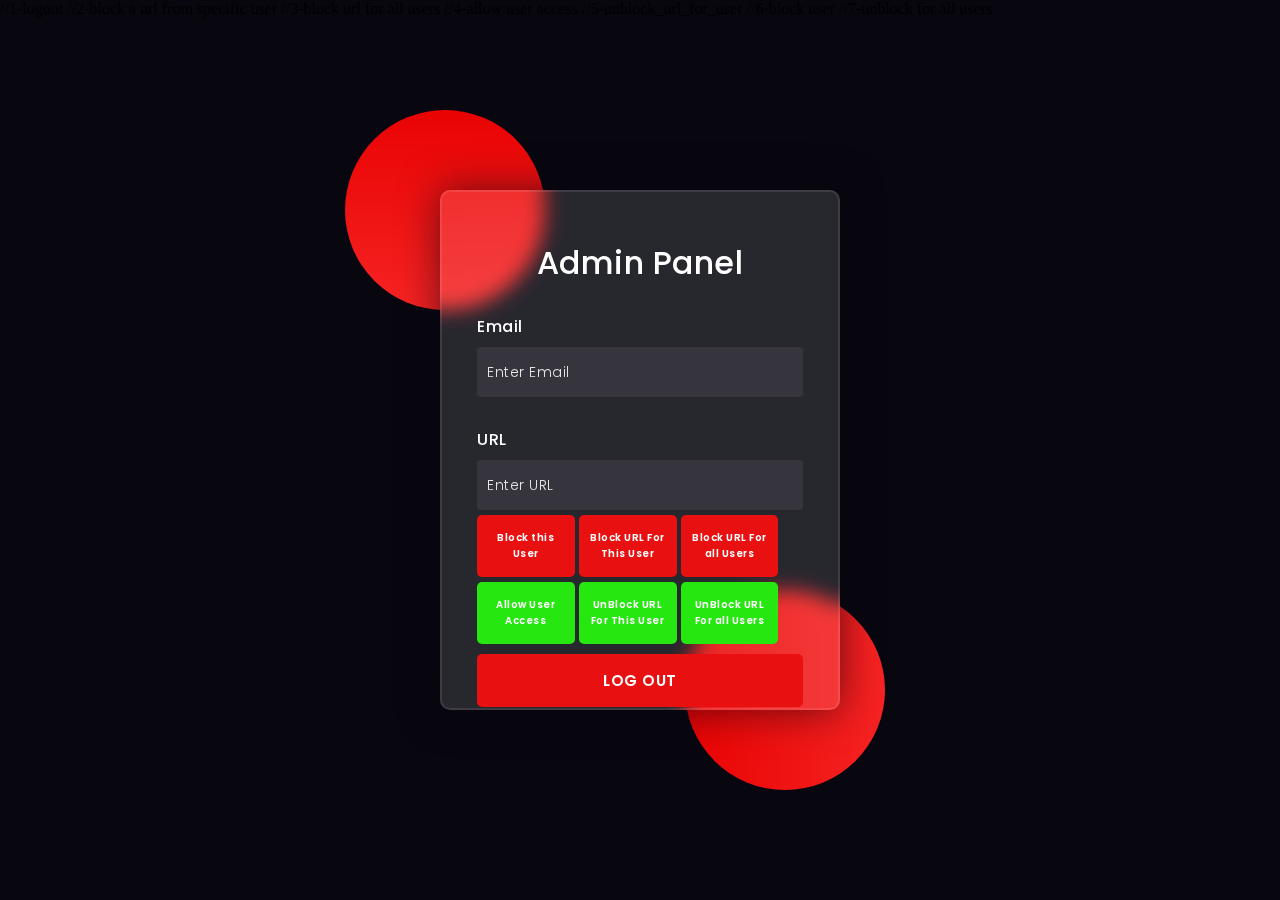
<file: templates/admin.html>
<!DOCTYPE html>
<html lang="en">
<head>
    <!-- Design by foolishdeveloper.com -->
    <title>Login Panel</title>
 
    <link rel="preconnect" href="https://fonts.gstatic.com">
    <link rel="stylesheet" href="https://cdnjs.cloudflare.com/ajax/libs/font-awesome/5.15.4/css/all.min.css">
    <link href="https://fonts.googleapis.com/css2?family=Poppins:wght@300;500;600&display=swap" rel="stylesheet">
    
    <!-- Stylesheet -->
    <style media="screen">
        /* CSS styles... */ 
        *,
*:before,
*:after{
    padding: 0;
    margin: 0;
    box-sizing: border-box;
}
body{
    background-color: #080710;
}
.background{
    width: 430px;
    height: 520px;
    position: absolute;
    transform: translate(-50%,-50%);
    left: 50%;
    top: 50%;
}
.background .shape{
    height: 200px;
    width: 200px;
    position: absolute;
    border-radius: 50%;
}
.shape:first-child{
    background: linear-gradient(
        #e90303,
        #f62323
    );
    left: -80px;
    top: -80px;
}
.shape:last-child{
    background: linear-gradient(
        to right,
        #e90303,
        #f62323
    );
    right: -30px;
    bottom: -80px;
}
form{
    height: 520px;
    width: 400px;
    background-color: rgba(255,255,255,0.13);
    position: absolute;
    transform: translate(-50%,-50%);
    top: 50%;
    left: 50%;
    border-radius: 10px;
    backdrop-filter: blur(10px);
    border: 2px solid rgba(255,255,255,0.1);
    box-shadow: 0 0 40px rgba(8,7,16,0.6);
    padding: 50px 35px;
}
form *{
    font-family: 'Poppins',sans-serif;
    color: #ffffff;
    letter-spacing: 0.5px;
    outline: none;
    border: none;
}
form h3{
    font-size: 32px;
    font-weight: 500;
    line-height: 42px;
    text-align: center;
}

label{
    display: block;
    margin-top: 30px;
    font-size: 16px;
    font-weight: 500;
}
input{
    display: block;
    height: 50px;
    width: 100%;
    background-color: rgba(255,255,255,0.07);
    border-radius: 3px;
    padding: 0 10px;
    margin-top: 8px;
    font-size: 14px;
    font-weight: 300;
}
::placeholder{
    color: #e5e5e5;
}



.btn.btn1 {
    margin-top: 5px;
    width: 30%;
    background-color: #e81010;
    color: #ffffff;
    padding: 15px 10px;
    font-size: 10px;
    font-weight: 600;
    border-radius: 5px;
    cursor: pointer;
}
.btn.btn2 {
    margin-top: 5px;
    width: 30%;
    background-color: #e81010;
    color: #ffffff;
    padding: 15px 10px;
    font-size: 10px;
    font-weight: 600;
    border-radius: 5px;
    cursor: pointer;
}
.btn.btn3 {
    margin-top: 5px;
    width: 30%;
    background-color: #e81010;
    color: #ffffff;
    padding: 15px 10px;
    font-size: 10px;
    font-weight: 600;
    border-radius: 5px;
    cursor: pointer;
}
.btn.btn4 {
    margin-top: 5px;
    width: 30%;
    background-color: #26e810;
    color: #ffffff;
    padding: 15px 10px;
    font-size: 10px;
    font-weight: 600;
    border-radius: 5px;
    cursor: pointer;
}
.btn.btn5 {
    margin-top: 5px;
    width: 30%;
    background-color: #26e810;
    color: #ffffff;
    padding: 15px 10px;
    font-size: 10px;
    font-weight: 600;
    border-radius: 5px;
    cursor: pointer;
}
.btn.btn6 {
    margin-top: 5px;
    width: 30%;
    background-color: #26e810;
    color: #ffffff;
    padding: 15px 10px;
    font-size: 10px;
    font-weight: 600;
    border-radius: 5px;
    cursor: pointer;
}
.btn.btn7 {
    margin-top: 10px;
    width: 100%;
    background-color: #e81010;
    color: #ffffff;
    padding: 15px 10px;
    font-size: 15px;
    font-weight: 600;
    border-radius: 5px;
    cursor: pointer;
}

.social{
  margin-top: 30px;
  display: flex;
}
.social div{
  background: red;
  width: 150px;
  border-radius: 3px;
  padding: 5px 10px 10px 5px;
  background-color: rgba(255,255,255,0.27);
  color: #eaf0fb;
  text-align: center;
}
.social div:hover{
  background-color: rgba(255,255,255,0.47);
}
.social .fb{
  margin-left: 25px;
}
.social i{
  margin-right: 4px;
}
    </style>
</head>
<body>
    <div class="background">
        <div class="shape"></div>
        <div class="shape"></div>
    </div>
    <form id="adminForm" action="" method="POST">
        <h3>Admin Panel</h3>

        <label for="email">Email</label>
        <input type="text" name="email" placeholder="Enter Email" id="email">

        <label for="url">URL</label>
        <input type="text" name="url" placeholder="Enter URL" id="url">

        <button type="button" class="btn btn1" data-action="block_user">Block this User</button>
        <button type="button" class="btn btn2" data-action="block_url_for_user">Block URL For This User</button>
        <button type="button" class="btn btn3" data-action="block_url_for_all">Block URL For all Users</button>
        <button type="button" class="btn btn4" data-action="allow_user_access">Allow User Access</button>
        <button type="button" class="btn btn5" data-action="unblock_url_for_user">UnBlock URL For This User</button>
        <button type="button" class="btn btn6" data-action="unblock_url_for_all">UnBlock URL For all Users</button>  
        <button type="button" class="btn btn7" onclick="logout()">LOG OUT</button>
    </form>
    //1-logout
    <script>
	 function logout() {
                    // You can add any additional logic here before logging out
    
                    // Redirect to the logout route in your Flask app
                    window.location.href = '/logout';
                }
    </script>
    //2-block a url from specific user 
    <script>
    document.addEventListener('DOMContentLoaded', (event) => {
    function blockUrlForUser(event) {
        event.preventDefault(); // Prevent form submission

        const email = document.getElementById('email').value;
        const url = document.getElementById('url').value;

        if (!email || !url) {
            alert('Please enter both email and URL.');
            return;
        }

        const formData = new FormData();
        formData.append('email', email);
        formData.append('url', url);

        fetch('/admin/block_url_for_user', {
            method: 'POST',
            body: formData,
        })
        .then(response => response.json())
        .then(data => {
            if (data.message) {
                alert(data.message);
                document.getElementById('email').value = '';
                document.getElementById('url').value = '';
            } else if (data.error) {
                alert(data.error);
            }
        })
        .catch(error => {
            console.error('Error:', error);
            alert('An error occurred while processing your request.');
        });
    }

    const blockUrlButton = document.querySelector('.btn.btn2');
    if (blockUrlButton) {
        blockUrlButton.addEventListener('click', blockUrlForUser);
    } else {
        console.log('Button not found');
    }
});

    </script> 
    //3-block url for all users 
    <script>    
    document.addEventListener('DOMContentLoaded', () => {
    function blockUrlForAll(event) {
        event.preventDefault(); // Prevent form submission

        const url = document.getElementById('url').value;

        if (!url) {
            alert('Please enter a URL.');
            return;
        }

        const formData = new FormData();
        formData.append('url', url);

        fetch('/admin/block_url_for_all', {
            method: 'POST',
            body: formData,
        })
        .then(response => response.json())
        .then(data => {
            if (data.message) {
                alert(data.message);
                document.getElementById('url').value = '';
            } else if (data.error) {
                alert(data.error);
            }
        })
        .catch(error => {
            console.error('Error:', error);
            alert('An error occurred while processing your request.');
        });
    }

    const blockUrlForAllButton = document.querySelector('.btn.btn3');
    if (blockUrlForAllButton) {
        blockUrlForAllButton.addEventListener('click', blockUrlForAll);
    } else {
        console.log('Button not found');
    }
});

    </script>   
    //4-allow user access 
    <script>
        document.addEventListener('DOMContentLoaded', () => {
    function allowUserAccess(event) {
        event.preventDefault(); // Prevent form submission

        const email = document.getElementById('email').value;

        if (!email) {
            alert('Please enter an email.');
            return;
        }

        const formData = new FormData();
        formData.append('email', email);

        fetch('/admin/allow_user_access', {
            method: 'POST',
            body: formData,
        })
        .then(response => response.json())
        .then(data => {
            if (data.message) {
                alert(data.message);
                document.getElementById('email').value = '';
            } else if (data.error) {
                alert(data.error);
            }
        })
        .catch(error => {
            console.error('Error:', error);
            alert('An error occurred while processing your request.');
        });
    }

    const allowAccessButton = document.querySelector('.btn.btn4');
    if (allowAccessButton) {
        allowAccessButton.addEventListener('click', allowUserAccess);
    } else {
        console.log('Button not found');
    }
});

    </script>     
    //5-unblock_url_for_user 
    <script>
        document.addEventListener('DOMContentLoaded', () => {
    function unblockUrlForUser(event) {
        event.preventDefault(); // Prevent form submission

        const email = document.getElementById('email').value;
        const url = document.getElementById('url').value;

        if (!email || !url) {
            alert('Please enter both email and URL.');
            return;
        }

        const formData = new FormData();
        formData.append('email', email);
        formData.append('url', url);

        fetch('/admin/unblock_url_for_user', {
            method: 'POST',
            body: formData,
        })
        .then(response => response.json())
        .then(data => {
            if (data.message) {
                alert(data.message);
                document.getElementById('email').value = '';
                document.getElementById('url').value = '';
            } else if (data.error) {
                alert(data.error);
            }
        })
        .catch(error => {
            console.error('Error:', error);
            alert('An error occurred while processing your request.');
        });
    }

    const unblockUrlButton = document.querySelector('.btn.btn5');
    if (unblockUrlButton) {
        unblockUrlButton.addEventListener('click', unblockUrlForUser);
    } else {
        console.log('Button not found');
    }
});

    </script>    
    //6-block user 
    <script>    
        document.addEventListener('DOMContentLoaded', () => {
    function blockUser(event) {
        event.preventDefault(); // Prevent form submission

        const email = document.getElementById('email').value;

        if (!email) {
            alert('Please enter an email.');
            return;
        }

        const formData = new FormData();
        formData.append('email', email);

        fetch('/admin/block_user', {
            method: 'POST',
            body: formData,
        })
        .then(response => response.json())
        .then(data => {
            if (data.message) {
                alert(data.message);
                document.getElementById('email').value = '';
            } else if (data.error) {
                alert(data.error);
            }
        })
        .catch(error => {
            console.error('Error:', error);
            alert('An error occurred while processing your request.');
        });
    }

    const blockUserButton = document.querySelector('.btn.btn1');
    if (blockUserButton) {
        blockUserButton.addEventListener('click', blockUser);
    } else {
        console.log('Button not found');
    }
});

    </script> 
    //7-unblock for all users 
    <script>   
      document.addEventListener('DOMContentLoaded', () => {
    function unblockAllUsers(event) {
        event.preventDefault(); // Prevent form submission

        const url = document.getElementById('url').value;

        if (!url) {
            alert('Please enter a URL.');
            return;
        }

        const formData = new FormData();
        formData.append('url', url);

        fetch('/admin/unblock_all_users', {
            method: 'POST',
            body: formData,
        })
        .then(response => response.json())
        .then(data => {
            if (data.message) {
                alert(data.message);
                document.getElementById('url').value = '';
            } else if (data.error) {
                alert(data.error);
            }
        })
        .catch(error => {
            console.error('Error:', error);
            alert('An error occurred while processing your request.');
        });
    }

    const unblockAllUsersButton = document.querySelector('.btn.btn6'); // Assuming .btn.btn6 is the class for your button
    if (unblockAllUsersButton) {
        unblockAllUsersButton.addEventListener('click', unblockAllUsers);
    } else {
        console.log('Button not found');
    }
});


    </script>


</body>
</html>
</file>
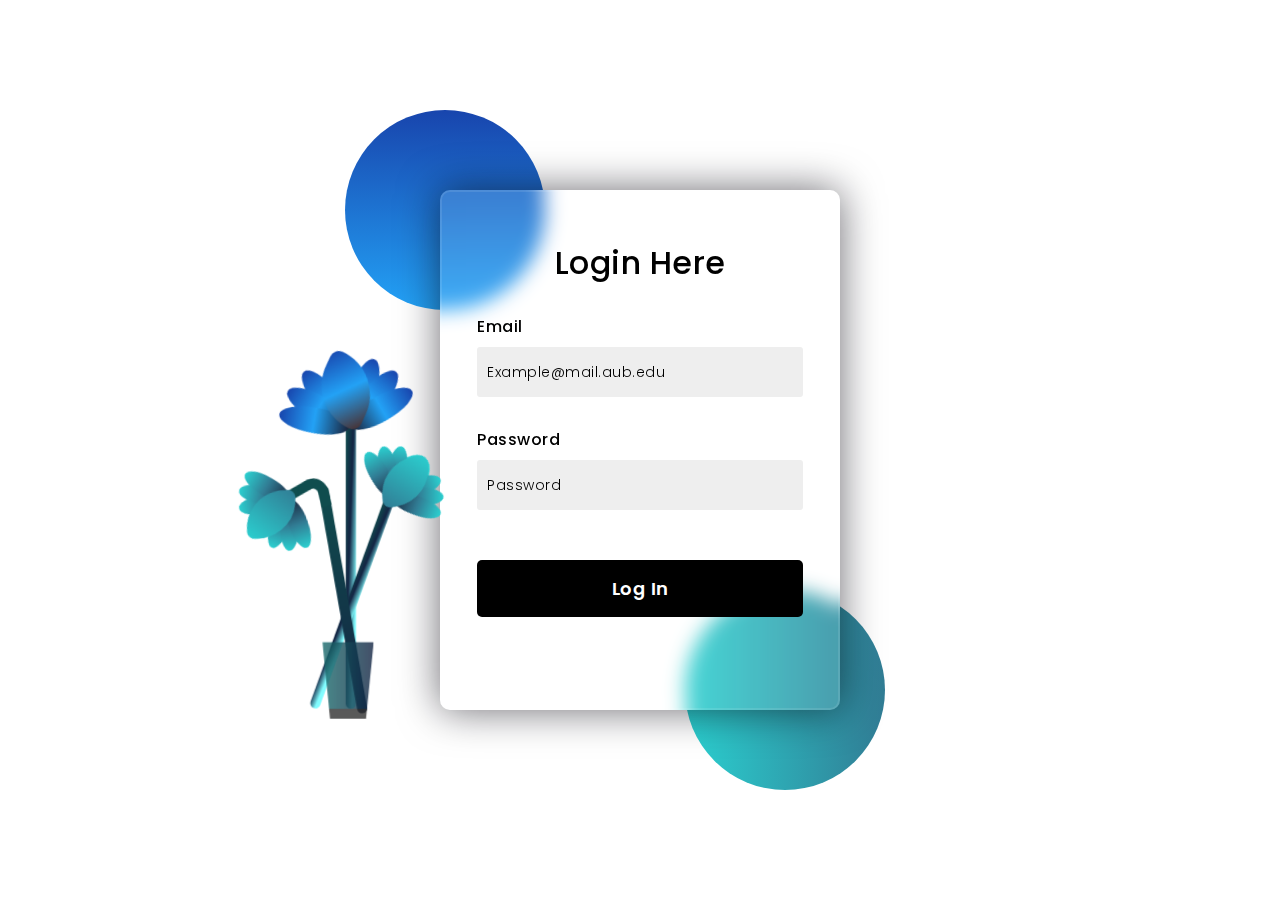
<file: templates/login.html>
<!DOCTYPE html>
<html lang="en">
<head>
  <!-- Design by foolishdeveloper.com -->
    <title>NATproxy</title>
 
    <link rel="preconnect" href="https://fonts.gstatic.com">
    <link rel="stylesheet" href="https://cdnjs.cloudflare.com/ajax/libs/font-awesome/5.15.4/css/all.min.css">
    <link href="https://fonts.googleapis.com/css2?family=Poppins:wght@300;500;600&display=swap" rel="stylesheet">
    <!--Stylesheet-->
    <style media="screen">
      *,
*:before,
*:after{
    padding: 0;
    margin: 0;
    box-sizing: border-box;
}
body{
    background-color: #e7e6f0;
}
.background{
    width: 430px;
    height: 520px;
    position: absolute;
    transform: translate(-50%,-50%);
    left: 50%;
    top: 50%;
}
.background .shape{
    height: 200px;
    width: 200px;
    position: absolute;
    border-radius: 50%;
}
.shape:first-child{
    background: linear-gradient(
        #1845ad,
        #23a2f6
    );
    left: -80px;
    top: -80px;
}
.shape:last-child{
    background: linear-gradient(
        to right,
        #2bd0d0,
        #317c94
    );
    right: -30px;
    bottom: -80px;
}
form{
    height: 520px;
    width: 400px;
    background-color: rgba(255,255,255,0.13);
    position: absolute;
    transform: translate(-50%,-50%);
    top: 50%;
    left: 50%;
    border-radius: 10px;
    backdrop-filter: blur(10px);
    border: 2px solid rgba(255,255,255,0.1);
    box-shadow: 0 0 40px rgba(8,7,16,0.6);
    padding: 50px 35px;
}
form *{
    font-family: 'Poppins',sans-serif;
    color: #000000;
    letter-spacing: 0.5px;
    outline: none;
    border: none;
}
form h3{
    font-size: 32px;
    font-weight: 500;
    line-height: 42px;
    text-align: center;
}

label{
    display: block;
    margin-top: 30px;
    font-size: 16px;
    font-weight: 500;
}
input{
    display: block;
    height: 50px;
    width: 100%;
    background-color: rgb(238, 238, 238);
    border-radius: 3px;
    padding: 0 10px;
    margin-top: 8px;
    font-size: 14px;
    font-weight: 300;
}
::placeholder{
    color: #000000;
}
button{
    margin-top: 50px;
    width: 100%;
    background-color: #000000;
    color: #ffffff;
    padding: 15px 0;
    font-size: 18px;
    font-weight: 600;
    border-radius: 5px;
    cursor: pointer;
}
.social{
  margin-top: 30px;
  display: flex;
}
.social div{
  background: red;
  width: 150px;
  border-radius: 3px;
  padding: 5px 10px 10px 5px;
  background-color: rgba(255,255,255,0.27);
  color: #ffffff;
  text-align: center;
}
.social div:hover{
  background-color: rgba(255,255,255,0.47);
}
.social .fb{
  margin-left: 25px;
}
.social i{
  margin-right: 4px;
}
*,
*::after,
*::before{
    padding: 0;
    margin: 0;
    box-sizing: border-box;
}

:root{
    --color-bg: linear-gradient(to top,#ffffff,#ffffff);
    --color-glass:linear-gradient(to left,#142544,#1a9092);
    --color-water:linear-gradient(to left,#142544,#1b6d6e);
}

body{
    background-image:var(--color-bg);
    min-height: 100vh;
    display: flex;
    justify-content: center;
    align-items:flex-end;
    overflow: hidden;
}

.flower {
            position: absolute;
            left: -35%;
            bottom: -7.7%;
            transform: scale(0.57); /* Adjusted scale to make the flower smaller */
            z-index: -1; /* Pushing it behind the form */
        }
.flower__glass{
    width:10vmin;
    height: 15vmin;
    background-image: var(--color-glass);
    clip-path: polygon(0 0, 100% 0, 85% 100%, 15% 100%);
    opacity: .8;
    position: relative;
}

.flower__glass::after{
    content: '';
    position: absolute;
    bottom: 0;
    left: 0;
    background-color: #303030;
    width: 100%;
    height: 2vmin;
}

.flower__glass::before{
    content: '';
    position: absolute;
    bottom: 0;
    left: 0;
    background-image: var(--color-water);
    width: 100%;
    height: 15vmin;
}

.f-wrapper{
    position: absolute;
    left: 45%;
    bottom: 2vmin;
}

.f-wrapper--2{
    left: 50%;
    bottom: 5%;
    transform-origin: 10% left;
    transform: rotate(20deg);
}

.f-wrapper--3{
    left: 30%;
    bottom: 5%;
    transform-origin: 10% left;
    transform: rotate(-10deg);
}

.f-wrapper--3 .flower__line{
    height: 45vmin;
    position: relative;
}

.f-wrapper--3 .flower__line::after{
    content: '';
    position: absolute;
    left:0;
    top: 0;
    width: 6vmin;
    height: 6vmin;
    transform: translate(-69%,-30%) rotate(-5deg);
    border-radius:10vmin 10vmin 0 0;
    border: 2vmin solid  #104d4e;
    border-bottom: transparent;
    border-left: transparent;
}

.f-wrapper--3 .flower__line::before{
    content: '';
    position: absolute;
    left:-40%;
    top: -1%;
    width: 6vmin;
    height: 2vmin;
    transform-origin: right;
    transform: translate(-100%,-80%) rotate(-20deg);
    background-color: #104d4e;
    border-radius: 2vmin;
}

.f-wrapper--3 .flower__line{
    background-image: linear-gradient(to top,#142544,#104d4e);
}


.f-wrapper--2 .flower__line{
    height: 45vmin;
}

.f-wrapper--2 .f{
    transform: translateX(-50%) rotate(20deg);
}

.f-wrapper--3 .f{
    transform: translate(-350%,-50%) rotate(-120deg);
}

.f-wrapper--2 .flower__leaf:not(:first-child){
    width: 3.8vmin;
    height: 10vmin;
    background-image: linear-gradient(to bottom, #2bd0d0 ,#317c94, #1a233a 99%);
}

.f-wrapper--3 .flower__leaf:not(:first-child){
    width: 3.8vmin;
    height: 10vmin;
    background-image: linear-gradient(to bottom, #2bd0d0 ,#317c94, #1a233a 99%);
}

.f-wrapper--3 .flower__leaf--1{
    width: 8vmin;
    height: 10vmin;
    bottom: 2vmin;
    background-color: #2bd0d0;
}

.f-wrapper--2 .flower__leaf--1{
    width: 8vmin;
    height: 10vmin;
    bottom: 2vmin;
    background-color: #2bd0d0;
}

.f-wrapper--2 .f .flower__leaf--8{
    width: 10vmin;
    height: 9vmin;
    bottom: 3vmin;
    left: -30%;
    transform: rotate(-50deg);
    background-image: linear-gradient(to left bottom, #2bd0d0 ,#317c94);;
}

.f-wrapper--3 .f .flower__leaf--8{
    width: 10vmin;
    height: 9vmin;
    left: -10% !important;
    background-image: linear-gradient(to left bottom, #2bd0d0 ,#317c94);;
}

.flower__line{
    width: 2vmin;
    height: 56vmin;
    background-image: linear-gradient(to left top,#82fdff 20%,#142544,#104d4e);
    border-radius: 4vmin;
}

.f{
    position: absolute;
    top: 1vmin;
    left: 50%;
    transform: translateX(-50%) rotate(-10deg);
    width: 2vmin;
    height: 2vmin;
}


.flower__leaf{
    position: absolute;
    left: 50%;
    bottom: 2vmin;
    transform: translateX(-50%);
    width: 5vmin;
    height: 14vmin;
    background-image: linear-gradient(to bottom, #1845ad ,#23a2f6, #1a233a 99%);

    clip-path: ellipse(50% 50% at 50% 50%);
    transform-origin: center bottom;
    animation: open-flower 2s 1s backwards;
}

.flower__leaf--1{
    width: 10vmin;
    height: 12vmin;
    bottom: 3vmin;
    border-radius: 50% 50% 50% 50% / 80% 80% 20% 20%;
    background-color: #313894;
    background-image: none;
    animation: open-flowe--middle  1.4s 1s backwards;
}

.flower__leaf--2{
    transform: translateX(-50%) rotate(-30deg);
}
.flower__leaf--3{
    transform: translateX(-50%) rotate(-50deg);
}
.flower__leaf--4{
    transform: translateX(-50%) rotate(-70deg);
}

.flower__leaf--5{
    transform: translateX(-50%) rotate(30deg);
}

.flower__leaf--6{
    transform: translateX(-50%) rotate(50deg);
}

.flower__leaf--7{
    transform: translateX(-50%) rotate(70deg);
}

.flower__leaf--8{
    width: 13vmin;
    height: 11vmin;
    bottom: 6vmin;
    left: -30%;
    border-radius: none;
    clip-path: none;
    border-radius: 10vmin 2vmin 10vmin 2vmin;
    transform: rotate(-55deg);
    background-image: linear-gradient(to left bottom, #1845ad ,#23a2f6,#492f2f 98%);
}

.flower__fall-down--yellow{
    animation: flower-fall-down-yellow  8s 1.2s linear forwards;
}

.flower__fall-down--pink{
    animation: flower-fall-down-pink  5s 1.2s linear forwards;
}

.flower__fall-down--purple{
    bottom: 4vmin;
    animation:flower-fall-down-purple  6s 1.2s linear forwards, flower-falling 6s 7.2s linear infinite;
}


@keyframes open-flower{
        0%{
            transform:  translateX(-50%) rotate(0);
        }
}

@keyframes open-flowe--middle {
    0%{
        opacity: 0;
        transform: translateX(-50%) scale(0);
    }
}

@keyframes flower-fall-down-pink {

    0%{
        transform: rotate(-55deg);
    }

    50%{
        transform: rotateX(-100deg);
    }

    100%{
        transform:translate(2vmin,28vmin);
    }

}

@keyframes flower-fall-down-yellow {

    0%{
        transform: rotate(-55deg);
    }

    50%{
        bottom: 3vmin;
        transform: rotateX(-100deg);
    }

    100%{
        transform:translate(2vmin,70vmin) rotate(150deg);
    }

}

@keyframes flower-fall-down-purple {

    0%{
        transform: rotate(-50deg);
    }

    25%{
        bottom: 1vmin ;
        transform: rotateX(-100deg);
        perspective: 0px;
    }

    50%{
        perspective: 0px;
        transform:translate(-30vmin,2vmin) rotate(90deg);
    }

    75%{
        perspective: 0px;
        transform:translate(-34vmin,-2vmin);
    }

    100%{
        transform-origin: center;
        transform:translate(-34vmin,-2vmin) rotateY(-80deg) rotateX(35deg);
    }

}

@keyframes flower-falling {
    0%,100%{
        transform-origin: center;
        transform:translate(-34vmin,-2vmin) rotateY(-80deg) rotateX(35deg);
    }

    25%{
        transform-origin: center;
        transform:translate(-34.4vmin,-2vmin) rotateY(-84deg) rotateX(35deg);
    }

    50%{
        transform-origin: center;
        transform:translate(-32vmin,-4.2vmin) rotateY(-80deg) rotateX(35deg);
    }

    75%{
        transform-origin: center;
        transform:translate(-36vmin,1.1vmin) rotateY(-80deg) rotateX(35deg);
    }
}
.overlay {
	position: absolute;
	bottom: 0;
	left: 0;
	width: 100%;
	height: 30vh;
	z-index: 100;

	background: rgb(255, 255, 255);
	background: linear-gradient(
		0deg,
		rgba(255, 255, 255, 1) 75%,
		rgba(255, 255, 255, 0.9) 80%,
		rgba(255, 255, 255, 0.25) 95%,
		rgba(255, 255, 255, 0) 100%
	);
}
.app-header {
  height: 160px;
  grid-column: 1/4;

  display: grid;
  grid-template-columns: inherit;
}
.app-header .title {
  margin-right: 200px; /* Adjust as needed */
}

.stats .title {
  margin-top: -100px; /* Adjust as needed */
}

.app-header .navbar {
  grid-row: 1;
  grid-column: 2/3;

  display: flex;
  align-items: center;
}

.app-header .navbar-brand {
  line-height: 0;
  margin-right: 45px;
}

.app-header .toggle-nav {
  display: none;
  line-height: 0;
  cursor: pointer;
}

.app-header .toggle-nav .icon-menu {
  fill: var(--gray);
}

.app-header .navbar-nav {
  display: flex;
  align-items: center;
  flex: 1;
  font-size: 20px;
}

.app-header .navbar-nav a {
  margin-right: 30px;
  text-decoration: none;
  color: var(--grayish-violet);
}

.app-header .navbar-nav a:active {
  color: var(--dark-violet);
}

.app-header .navbar .actions {
  flex: 1;
  display: flex;
  align-items: center;
  justify-content: flex-end;
}

.app-header .btn-login {
  margin-left: auto;
}

#nav-visible {
  position: absolute;
  left: -100px;
  top: 0;
  opacity: 0;
  pointer-events: none;
}




@import url('https://fonts.googleapis.com/css?family=Josefin+Sans:400,400i,600,600i');

html,
body {
  margin: 0;
  height: 100%; /* Reset height to 100% */
  font-family: 'Josefin Sans', sans-serif;
}

a {
  text-decoration: none;
}


    </style>
</head>
<body>
    <div class="background">
        <div class="shape"></div>
        <div class="shape"></div>
    </div>
    <form method="POST" action="/login">
        <h3>Login Here</h3>

        <label for="Email">Email</label>
        <input type="text" name="email" placeholder="Example@mail.aub.edu" id="Email">

        <label for="password">Password</label>
        <input type="password" name="password" placeholder="Password" id="password">

        <button type="submit">Log In</button>
        
      
        <div class='top'></div>
        <div class="flower">
          <div class="f-wrapper">
              <div class="flower__line"></div>
              <div class="f">
                  <div class="flower__leaf flower__leaf--1"></div>
                  <div class="flower__leaf flower__leaf--2"></div>
                  <div class="flower__leaf flower__leaf--3"></div>
                  <div class="flower__leaf flower__leaf--4"></div>
                  <div class="flower__leaf flower__leaf--5"></div>
                  <div class="flower__leaf flower__leaf--6"></div>
                  <div class="flower__leaf flower__leaf--7"></div>
                  <div class="flower__leaf flower__leaf--8 flower__fall-down--yellow"></div>
              </div>
          </div>
  
          <div class="f-wrapper f-wrapper--2">
              <div class="flower__line"></div>
              <div class="f">
                  <div class="flower__leaf flower__leaf--1"></div>
                  <div class="flower__leaf flower__leaf--2"></div>
                  <div class="flower__leaf flower__leaf--3"></div>
                  <div class="flower__leaf flower__leaf--4"></div>
                  <div class="flower__leaf flower__leaf--5"></div>
                  <div class="flower__leaf flower__leaf--6"></div>
                  <div class="flower__leaf flower__leaf--7"></div>
                  <div class="flower__leaf flower__leaf--8 flower__fall-down--pink"></div>
              </div>
          </div>
  
          <div class="f-wrapper f-wrapper--3">
              <div class="flower__line"></div>
              <div class="f">
                  <div class="flower__leaf flower__leaf--1"></div>
                  <div class="flower__leaf flower__leaf--2"></div>
                  <div class="flower__leaf flower__leaf--3"></div>
                  <div class="flower__leaf flower__leaf--4"></div>
                  <div class="flower__leaf flower__leaf--5"></div>
                  <div class="flower__leaf flower__leaf--6"></div>
                  <div class="flower__leaf flower__leaf--7"></div>
                  <div class="flower__leaf flower__leaf--8 flower__fall-down--purple"></div>
              </div>
          </div>
          <div class="flower__glass"></div>
      </div>
</file>
